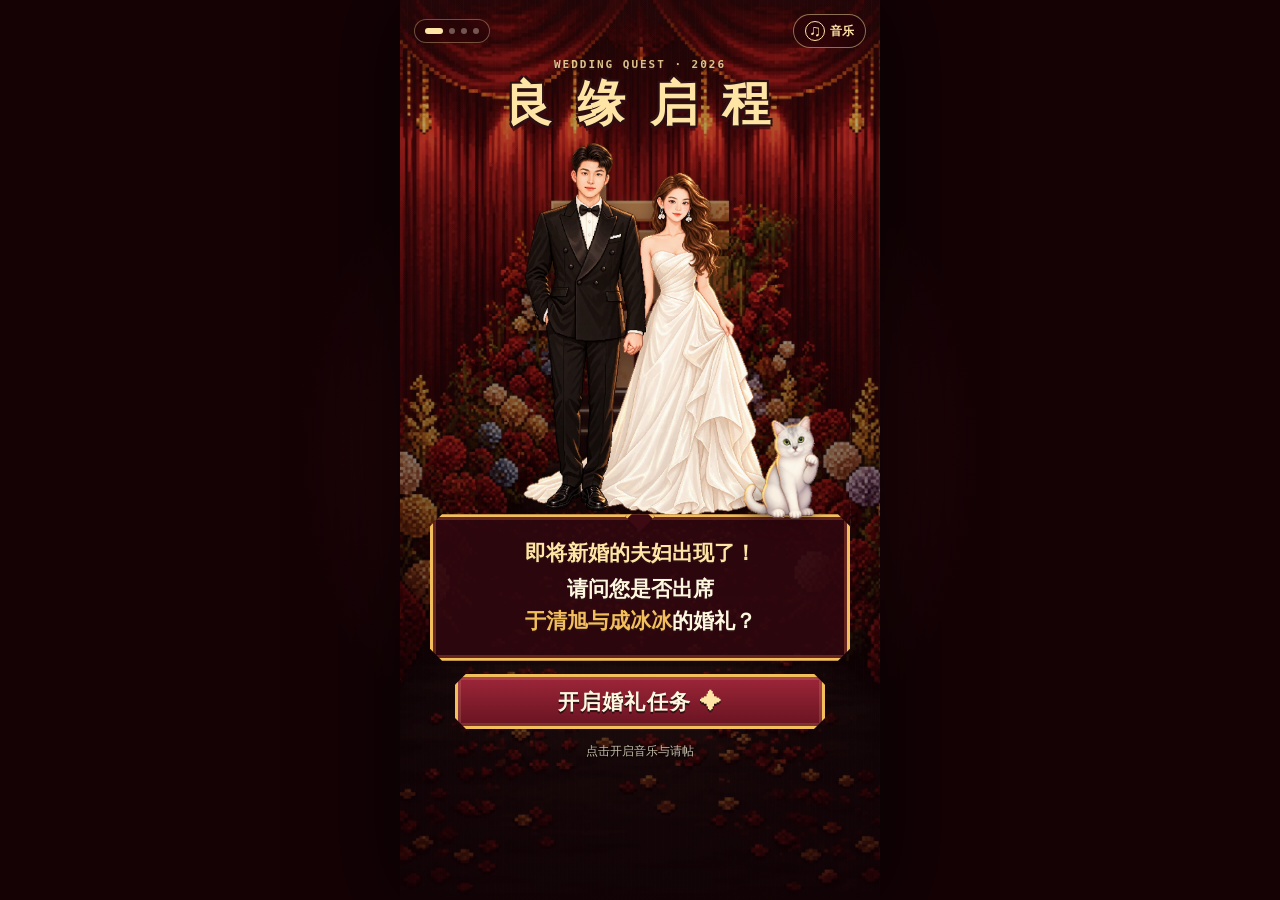
<file: index.html>
<!doctype html>
<html lang="zh-CN">
  <head>
    <meta charset="utf-8" />
    <meta name="viewport" content="width=device-width, initial-scale=1, viewport-fit=cover" />
    <meta name="theme-color" content="#681323" />
    <meta name="title" content="于清旭 & 成冰冰的婚礼邀请" />
    <meta name="description" content="2026年9月16日，诚邀您见证于清旭与成冰冰的婚礼。" />
    <meta itemprop="name" content="于清旭 & 成冰冰的婚礼邀请" />
    <meta itemprop="description" content="2026年9月16日，诚邀您见证我们的婚礼。" />
    <meta itemprop="url" content="https://yyu521053-ship-it.github.io/wedding-2026-09-16/?v=3" />
    <meta itemprop="image" content="https://yyu521053-ship-it.github.io/wedding-2026-09-16/assets/images/share-cover-v3.jpg" />
    <meta itemprop="thumbnailUrl" content="https://yyu521053-ship-it.github.io/wedding-2026-09-16/assets/images/share-cover-v3.jpg" />
    <meta property="og:site_name" content="于清旭 & 成冰冰的婚礼邀请" />
    <meta property="og:title" content="于清旭 & 成冰冰的婚礼邀请" />
    <meta property="og:description" content="2026年9月16日，诚邀您见证我们的婚礼。" />
    <meta property="og:type" content="website" />
    <meta property="og:url" content="https://yyu521053-ship-it.github.io/wedding-2026-09-16/?v=3" />
    <meta property="og:image" content="https://yyu521053-ship-it.github.io/wedding-2026-09-16/assets/images/share-cover-v3.jpg" />
    <meta property="og:image:secure_url" content="https://yyu521053-ship-it.github.io/wedding-2026-09-16/assets/images/share-cover-v3.jpg" />
    <meta property="og:image:type" content="image/jpeg" />
    <meta property="og:image:width" content="1200" />
    <meta property="og:image:height" content="630" />
    <meta property="og:image:alt" content="于清旭与成冰冰的红金像素婚礼请帖封面" />
    <meta name="twitter:card" content="summary_large_image" />
    <meta name="twitter:title" content="于清旭 & 成冰冰的婚礼邀请" />
    <meta name="twitter:description" content="2026年9月16日，诚邀您见证我们的婚礼。" />
    <meta name="twitter:url" content="https://yyu521053-ship-it.github.io/wedding-2026-09-16/?v=3" />
    <meta name="twitter:image" content="https://yyu521053-ship-it.github.io/wedding-2026-09-16/assets/images/share-cover-v3.jpg" />
    <link rel="canonical" href="https://yyu521053-ship-it.github.io/wedding-2026-09-16/" />
    <link rel="image_src" href="https://yyu521053-ship-it.github.io/wedding-2026-09-16/assets/images/share-cover-v3.jpg" />
    <title>于清旭 & 成冰冰的婚礼邀请</title>
    <link rel="icon" type="image/webp" href="assets/images/cat.webp" />
    <link rel="preload" href="assets/images/stage.webp" as="image" type="image/webp" />
    <link rel="preload" href="assets/images/couple.webp" as="image" type="image/webp" />
    <link rel="stylesheet" href="assets/css/styles.css" />
  </head>
  <body>
    <div class="app" id="app" aria-busy="true">
      <div class="preloader" id="preloader" role="status" aria-live="polite">
        <div class="loader-card pixel-panel">
          <p class="loader-title">婚礼任务加载中</p>
          <div class="loader-track" aria-hidden="true">
            <span id="loaderBar"></span>
          </div>
          <p class="loader-value" id="loaderValue">0%</p>
        </div>
      </div>

      <header class="topbar" aria-label="请帖控制">
        <div class="page-indicator" id="pageIndicator" aria-label="当前页面">
          <span class="is-current"></span><span></span><span></span><span></span>
        </div>
        <button class="music-toggle" id="musicToggle" type="button" aria-label="播放音乐" aria-pressed="false">
          <span class="music-icon" aria-hidden="true">♪</span>
          <span class="music-label">音乐</span>
        </button>
      </header>

      <main class="screens" id="screens">
        <section class="screen is-active" data-screen="0" aria-labelledby="introTitle">
          <div class="scene-shade"></div>
          <div class="particles" aria-hidden="true"></div>
          <div class="intro-content screen-content">
            <p class="eyebrow">WEDDING QUEST · 2026</p>
            <h1 class="hero-title" id="introTitle">良 缘 启 程</h1>

            <div class="character-stage" aria-label="于清旭与成冰冰的像素角色">
              <div class="couple-character">
                <img src="assets/images/couple.webp" alt="于清旭与成冰冰的像素婚礼角色" />
              </div>
              <div class="cat-character cat-peek" aria-hidden="true">
                <img src="assets/images/cat.webp" alt="" />
              </div>
            </div>

            <div class="dialogue pixel-panel">
              <p class="dialogue-main">即将新婚的夫妇出现了！</p>
              <p>请问您是否出席<br /><strong>于清旭与成冰冰</strong>的婚礼？</p>
            </div>

            <button class="game-button game-button--primary" id="startButton" type="button">
              <span>开启婚礼任务</span>
              <span class="button-spark" aria-hidden="true">✦</span>
            </button>
            <p class="gesture-hint">点击开启音乐与请帖</p>
          </div>
        </section>

        <section class="screen" data-screen="1" aria-labelledby="questTitle" aria-hidden="true">
          <div class="scene-shade scene-shade--strong"></div>
          <div class="particles" aria-hidden="true"></div>
          <div class="screen-content quest-content">
            <p class="eyebrow">QUEST INFORMATION</p>
            <h2 class="section-title" id="questTitle">任 务 介 绍</h2>

            <div class="quest-card pixel-panel">
              <div class="mini-portrait" aria-hidden="true">
                <img src="assets/images/couple.webp" alt="" />
              </div>
              <dl class="quest-list">
                <div>
                  <dt>新人 NPC</dt>
                  <dd>于清旭 <span>&</span> 成冰冰</dd>
                </div>
                <div>
                  <dt>任务日期</dt>
                  <dd>2026年09月16日</dd>
                </div>
                <div>
                  <dt>宾客到场</dt>
                  <dd>11:00</dd>
                </div>
                <div>
                  <dt>婚礼开始</dt>
                  <dd>12:00</dd>
                </div>
                <div>
                  <dt>任务坐标</dt>
                  <dd>河南省新乡市长垣市357乡道</dd>
                </div>
              </dl>
            </div>

            <p class="quest-copy">今日目标：吃好、喝好、玩好<br />一起见证我们开启人生新副本</p>
            <button class="game-button game-button--primary" type="button" data-next="2">查看婚礼副本</button>
            <button class="text-button" type="button" data-back="0">返回上一页</button>
            <p class="swipe-hint" aria-hidden="true"><span>↑</span> 也可以向上滑动</p>
          </div>
        </section>

        <section class="screen" data-screen="2" aria-labelledby="venueTitle" aria-hidden="true">
          <div class="scene-shade scene-shade--strong"></div>
          <div class="particles" aria-hidden="true"></div>
          <div class="screen-content venue-content">
            <p class="eyebrow">WEDDING LOCATION</p>
            <h2 class="section-title" id="venueTitle">婚 礼 副 本</h2>

            <div class="venue-window pixel-panel" aria-label="红金中式像素婚礼场地">
              <div class="venue-window__image"></div>
              <span class="venue-tag">现实场景 · 像素重制</span>
            </div>

            <div class="location-card pixel-panel">
              <div class="map-illustration" aria-hidden="true">
                <span class="road road--one"></span>
                <span class="road road--two"></span>
                <span class="road road--three"></span>
                <span class="map-pin"><i></i></span>
              </div>
              <h3>任务地点</h3>
              <p>河南省新乡市长垣市常村镇马南村</p>
              <p>退役军人服务站南侧约270米</p>
            </div>

            <a class="game-button game-button--primary" href="https://surl.amap.com/jLkQBv01o53e" target="_blank" rel="noopener noreferrer">
              打开高德地图导航
            </a>
            <button class="game-button game-button--secondary" type="button" data-next="3">继续任务</button>
            <button class="text-button" type="button" data-back="1">返回上一页</button>
          </div>
        </section>

        <section class="screen" data-screen="3" aria-labelledby="finalTitle" aria-hidden="true">
          <div class="scene-shade"></div>
          <div class="particles" aria-hidden="true"></div>
          <div class="confetti" id="confetti" aria-hidden="true"></div>
          <div class="screen-content final-content">
            <p class="eyebrow">MISSION CONFIRMATION</p>
            <h2 class="section-title" id="finalTitle">任 务 确 认</h2>

            <div class="final-characters">
              <div class="couple-character couple-character--final" aria-hidden="true">
                <img src="assets/images/couple.webp" alt="" />
              </div>
              <div class="cat-character cat-wave">
                <img src="assets/images/cat.webp" alt="白银渐层猫咪像素角色" />
              </div>
              <div class="speech-bubble">喵～等你来！</div>
            </div>

            <div class="attendance-actions" aria-label="赴约选择">
              <button class="game-button attendance-button" type="button" data-attend>欣然赴约</button>
              <button class="game-button attendance-button" type="button" data-attend>一定到场</button>
            </div>

            <div class="final-signature pixel-panel">
              <p class="names">于清旭 <span>&</span> 成冰冰</p>
              <p>2026.09.16</p>
              <p class="final-note">感谢您见证我们的良缘任务</p>
            </div>

            <div class="final-links">
              <button class="text-button" type="button" data-back="0">重新查看</button>
              <a class="text-button" href="https://surl.amap.com/jLkQBv01o53e" target="_blank" rel="noopener noreferrer">高德导航</a>
            </div>
          </div>
        </section>
      </main>

      <div class="toast" id="toast" role="status" aria-live="polite"></div>
      <audio id="bgm" src="assets/audio/wedding-bgm.m4a" preload="metadata" loop playsinline></audio>

      <noscript>
        <div class="noscript">
          <h1>于清旭 &amp; 成冰冰</h1>
          <p>2026年9月16日｜宾客11:00到场｜婚礼12:00开始</p>
          <p>河南省新乡市长垣市常村镇马南村退役军人服务站南侧约270米</p>
          <a href="https://surl.amap.com/jLkQBv01o53e">打开高德地图</a>
        </div>
      </noscript>
    </div>
    <script src="assets/js/app.js" defer></script>
  </body>
</html>
</file>
<file: assets/css/styles.css>
:root {
  --wine-950: #23070d;
  --wine-900: #380911;
  --wine-800: #5b0f1c;
  --wine-700: #7e1929;
  --gold-500: #f2bf5c;
  --gold-300: #ffe5a5;
  --ivory: #fff7df;
  --ink: #2c1013;
  --panel: rgba(47, 7, 15, 0.9);
  --safe-top: max(14px, env(safe-area-inset-top));
  --safe-bottom: max(16px, env(safe-area-inset-bottom));
  color-scheme: only light;
  font-family: "Microsoft YaHei", "PingFang SC", "Noto Sans CJK SC", sans-serif;
}

* {
  box-sizing: border-box;
  -webkit-tap-highlight-color: transparent;
}

html,
body {
  width: 100%;
  min-height: 100%;
  margin: 0;
  overflow: hidden;
  background: #170307;
}

body {
  color: var(--ivory);
  overscroll-behavior: none;
}

button,
a {
  font: inherit;
}

button {
  border: 0;
}

.app {
  position: relative;
  width: min(100vw, 480px);
  height: 100vh;
  height: 100dvh;
  min-height: 568px;
  margin: 0 auto;
  overflow: hidden;
  background: var(--wine-950) url("../images/stage.webp") center / cover no-repeat;
  box-shadow: 0 0 80px rgba(0, 0, 0, 0.75);
  isolation: isolate;
}

.app::before {
  content: "";
  position: absolute;
  inset: 0;
  z-index: -1;
  background:
    linear-gradient(180deg, rgba(28, 2, 7, 0.08), rgba(20, 1, 4, 0.58)),
    repeating-linear-gradient(90deg, transparent 0 7px, rgba(255, 255, 255, 0.012) 7px 8px);
}

.screens,
.screen {
  position: absolute;
  inset: 0;
}

.screen {
  z-index: 1;
  overflow-x: hidden;
  overflow-y: auto;
  opacity: 0;
  pointer-events: none;
  transform: translate3d(0, 20%, 0) scale(0.985);
  transition: transform 560ms cubic-bezier(0.22, 0.8, 0.2, 1), opacity 420ms ease;
  scrollbar-width: none;
}

.screen::-webkit-scrollbar {
  display: none;
}

.screen.is-active {
  z-index: 3;
  opacity: 1;
  pointer-events: auto;
  transform: translate3d(0, 0, 0) scale(1);
}

.screen.is-before {
  transform: translate3d(0, -16%, 0) scale(0.98);
}

.scene-shade {
  position: fixed;
  inset: 0;
  background: linear-gradient(180deg, rgba(31, 3, 9, 0.16), rgba(18, 1, 5, 0.4));
  pointer-events: none;
}

.scene-shade--strong {
  background: rgba(26, 2, 7, 0.42);
  backdrop-filter: blur(1.2px);
}

.screen-content {
  position: relative;
  z-index: 2;
  display: flex;
  min-height: 100%;
  flex-direction: column;
  align-items: center;
  padding: calc(var(--safe-top) + 44px) 20px calc(var(--safe-bottom) + 18px);
}

.topbar {
  position: absolute;
  inset: var(--safe-top) 14px auto;
  z-index: 20;
  display: flex;
  align-items: center;
  justify-content: space-between;
  pointer-events: none;
}

.page-indicator {
  display: flex;
  gap: 6px;
  padding: 8px 10px;
  border: 1px solid rgba(255, 229, 165, 0.34);
  border-radius: 999px;
  background: rgba(34, 3, 8, 0.45);
  backdrop-filter: blur(6px);
}

.page-indicator span {
  width: 6px;
  height: 6px;
  border-radius: 50%;
  background: rgba(255, 247, 223, 0.34);
  transition: width 240ms ease, background 240ms ease;
}

.page-indicator span.is-current {
  width: 18px;
  border-radius: 5px;
  background: var(--gold-300);
}

.music-toggle {
  display: inline-flex;
  align-items: center;
  gap: 5px;
  min-height: 34px;
  padding: 6px 11px;
  color: var(--gold-300);
  border: 1px solid rgba(255, 229, 165, 0.48);
  border-radius: 999px;
  background: rgba(34, 3, 8, 0.58);
  backdrop-filter: blur(6px);
  pointer-events: auto;
}

.music-icon {
  display: inline-grid;
  width: 20px;
  height: 20px;
  place-items: center;
  border: 1px solid currentColor;
  border-radius: 50%;
  font-weight: 900;
  animation: music-spin 3.2s linear infinite;
  animation-play-state: paused;
}

.music-toggle.is-playing .music-icon {
  animation-play-state: running;
}

.music-label {
  font-size: 12px;
  font-weight: 700;
}

.eyebrow {
  margin: 0 0 5px;
  color: rgba(255, 229, 165, 0.84);
  font-family: ui-monospace, "Cascadia Mono", monospace;
  font-size: 11px;
  font-weight: 800;
  letter-spacing: 0.18em;
  text-shadow: 0 2px 0 var(--ink);
}

.hero-title,
.section-title {
  margin: 0;
  color: var(--gold-300);
  font-weight: 900;
  letter-spacing: 0.12em;
  line-height: 1.15;
  text-align: center;
  text-shadow:
    -2px -2px 0 var(--ink),
    2px -2px 0 var(--ink),
    -2px 2px 0 var(--ink),
    2px 2px 0 var(--ink),
    0 5px 0 rgba(60, 10, 16, 0.8);
}

.hero-title {
  font-size: clamp(36px, 10vw, 48px);
}

.section-title {
  font-size: clamp(32px, 9vw, 43px);
}

.character-stage {
  position: relative;
  width: min(92vw, 430px);
  height: min(47vh, 390px);
  min-height: 275px;
  margin-top: 2px;
}

.couple-character {
  position: absolute;
  inset: 0 5% 0 5%;
  display: flex;
  align-items: flex-end;
  justify-content: center;
  transform-origin: 50% 100%;
  animation: couple-idle 2.5s ease-in-out infinite;
}

.couple-character img {
  width: auto;
  max-width: 100%;
  height: 100%;
  object-fit: contain;
  object-position: center bottom;
  filter: drop-shadow(0 10px 10px rgba(25, 2, 6, 0.48));
  image-rendering: auto;
}

.cat-character {
  position: absolute;
  z-index: 3;
  filter: drop-shadow(0 6px 8px rgba(29, 3, 8, 0.46));
  transform-origin: 50% 100%;
}

.cat-character img {
  display: block;
  width: 100%;
  height: auto;
}

.cat-peek {
  right: 1%;
  bottom: -5px;
  width: 25%;
  animation: cat-peek 4.6s ease-in-out infinite;
}

.pixel-panel {
  position: relative;
  border: 3px solid var(--gold-500);
  background: var(--panel);
  box-shadow:
    inset 0 0 0 3px rgba(116, 46, 34, 0.8),
    0 10px 22px rgba(17, 1, 5, 0.32);
  clip-path: polygon(12px 0, calc(100% - 12px) 0, 100% 12px, 100% calc(100% - 12px), calc(100% - 12px) 100%, 12px 100%, 0 calc(100% - 12px), 0 12px);
}

.dialogue {
  width: 100%;
  max-width: 420px;
  margin-top: -9px;
  padding: 17px 16px;
  text-align: center;
}

.dialogue::before {
  content: "";
  position: absolute;
  top: -11px;
  left: 50%;
  width: 18px;
  height: 18px;
  border-top: 3px solid var(--gold-500);
  border-left: 3px solid var(--gold-500);
  background: #3d0a13;
  transform: translateX(-50%) rotate(45deg);
}

.dialogue p {
  margin: 3px 0;
  font-size: clamp(17px, 4.8vw, 21px);
  font-weight: 700;
  line-height: 1.55;
  text-shadow: 0 2px 0 var(--ink);
}

.dialogue .dialogue-main {
  color: var(--gold-300);
  font-weight: 900;
}

.dialogue strong {
  color: var(--gold-500);
}

.game-button {
  position: relative;
  display: inline-flex;
  width: min(100%, 370px);
  min-height: 52px;
  align-items: center;
  justify-content: center;
  gap: 9px;
  padding: 12px 20px;
  color: var(--ivory);
  border: 3px solid var(--gold-500);
  background: linear-gradient(180deg, #9d2639, #681321);
  box-shadow:
    inset 0 0 0 3px rgba(255, 229, 165, 0.14),
    0 6px 0 #3b0911,
    0 11px 22px rgba(21, 1, 5, 0.34);
  clip-path: polygon(11px 0, calc(100% - 11px) 0, 100% 11px, 100% calc(100% - 11px), calc(100% - 11px) 100%, 11px 100%, 0 calc(100% - 11px), 0 11px);
  font-size: clamp(17px, 4.7vw, 21px);
  font-weight: 900;
  letter-spacing: 0.05em;
  line-height: 1.2;
  text-align: center;
  text-decoration: none;
  text-shadow: 0 2px 0 var(--ink);
  cursor: pointer;
  transition: transform 110ms ease, filter 180ms ease, box-shadow 110ms ease;
  touch-action: manipulation;
}

.game-button:active,
.game-button.is-pressed {
  transform: translateY(5px) scale(0.985);
  box-shadow:
    inset 0 0 0 3px rgba(255, 229, 165, 0.14),
    0 1px 0 #3b0911,
    0 4px 9px rgba(21, 1, 5, 0.28);
}

.game-button:focus-visible,
.music-toggle:focus-visible,
.text-button:focus-visible {
  outline: 3px solid #fff;
  outline-offset: 3px;
}

.game-button--primary {
  margin-top: 13px;
}

.game-button--secondary {
  margin-top: 13px;
  color: var(--gold-300);
  background: linear-gradient(180deg, #57202a, #360a12);
}

.button-spark {
  color: var(--gold-300);
  animation: sparkle 1.2s ease-in-out infinite;
}

.gesture-hint,
.swipe-hint {
  margin: 14px 0 0;
  color: rgba(255, 247, 223, 0.76);
  font-size: 12px;
  text-align: center;
  text-shadow: 0 1px 2px #000;
}

.swipe-hint span {
  display: inline-block;
  animation: swipe-up 1.5s ease-in-out infinite;
}

.text-button {
  margin-top: 14px;
  padding: 6px 10px;
  color: rgba(255, 247, 223, 0.8);
  background: none;
  font-size: 13px;
  text-decoration: underline;
  text-decoration-color: rgba(255, 229, 165, 0.46);
  text-underline-offset: 4px;
  cursor: pointer;
}

.quest-content,
.venue-content,
.final-content {
  justify-content: flex-start;
  padding-top: calc(var(--safe-top) + 50px);
}

.quest-card {
  width: 100%;
  margin-top: 14px;
  padding: 15px 15px 16px;
}

.mini-portrait {
  height: min(24vh, 195px);
  margin: -7px auto 4px;
  overflow: hidden;
  text-align: center;
}

.mini-portrait img {
  width: auto;
  height: 235px;
  transform: translateY(3px);
  filter: drop-shadow(0 6px 8px rgba(0, 0, 0, 0.42));
}

.quest-list {
  margin: 0;
}

.quest-list > div {
  display: grid;
  grid-template-columns: 94px 1fr;
  gap: 9px;
  align-items: baseline;
  padding: 8px 2px;
  border-top: 1px dashed rgba(255, 229, 165, 0.24);
}

.quest-list dt {
  color: var(--gold-500);
  font-size: 13px;
  font-weight: 900;
  letter-spacing: 0.05em;
}

.quest-list dd {
  margin: 0;
  font-size: clamp(15px, 4vw, 18px);
  font-weight: 800;
  line-height: 1.4;
}

.quest-list dd span {
  color: var(--gold-500);
}

.quest-copy {
  margin: 13px 0 0;
  color: var(--gold-300);
  font-size: 14px;
  font-weight: 700;
  line-height: 1.7;
  text-align: center;
  text-shadow: 0 2px 2px rgba(0, 0, 0, 0.7);
}

.venue-window {
  width: 100%;
  height: clamp(190px, 33vh, 290px);
  margin-top: 13px;
  overflow: hidden;
}

.venue-window__image {
  position: absolute;
  inset: 0;
  background: url("../images/stage.webp") center 27% / 122% auto no-repeat;
  animation: venue-pan 12s ease-in-out infinite alternate;
}

.venue-window::after {
  content: "";
  position: absolute;
  inset: 0;
  background: linear-gradient(180deg, transparent 55%, rgba(35, 5, 12, 0.78));
}

.venue-tag {
  position: absolute;
  z-index: 2;
  right: 12px;
  bottom: 10px;
  color: var(--gold-300);
  font-size: 12px;
  font-weight: 800;
}

.location-card {
  width: 100%;
  margin-top: 12px;
  padding: 12px 14px 14px;
  text-align: center;
}

.location-card h3 {
  margin: 9px 0 5px;
  color: var(--gold-500);
  font-size: 18px;
}

.location-card p {
  margin: 3px 0;
  font-size: 13px;
  font-weight: 700;
  line-height: 1.55;
}

.map-illustration {
  position: relative;
  height: 92px;
  overflow: hidden;
  border: 2px solid rgba(242, 191, 92, 0.8);
  border-radius: 8px;
  background:
    linear-gradient(25deg, transparent 45%, rgba(157, 188, 135, 0.54) 46% 57%, transparent 58%),
    #f5e7c5;
}

.road {
  position: absolute;
  height: 12px;
  border: 2px solid #a9855f;
  background: #d2b890;
  transform-origin: center;
}

.road--one {
  top: 22px;
  left: -8%;
  width: 70%;
  transform: rotate(10deg);
}

.road--two {
  right: -10%;
  bottom: 22px;
  width: 72%;
  transform: rotate(-13deg);
}

.road--three {
  top: -12px;
  left: 42%;
  width: 14px;
  height: 120px;
  transform: rotate(24deg);
}

.map-pin {
  position: absolute;
  top: 26px;
  left: 62%;
  width: 31px;
  height: 31px;
  border: 3px solid var(--gold-300);
  border-radius: 50% 50% 50% 0;
  background: #cf2f45;
  transform: rotate(-45deg);
  filter: drop-shadow(0 4px 3px rgba(0, 0, 0, 0.32));
}

.map-pin i {
  position: absolute;
  top: 8px;
  left: 8px;
  width: 9px;
  height: 9px;
  border-radius: 50%;
  background: white;
}

.final-characters {
  position: relative;
  width: 100%;
  height: min(44vh, 365px);
  margin-top: 6px;
}

.couple-character--final {
  right: 26%;
  left: 0;
  height: 100%;
}

.cat-wave {
  right: 3%;
  bottom: 8px;
  width: 31%;
  animation: cat-wave 1.8s ease-in-out infinite;
}

.speech-bubble {
  position: absolute;
  top: 13%;
  right: 0;
  width: 45%;
  padding: 12px 8px;
  color: #661725;
  border: 3px solid var(--gold-500);
  border-radius: 13px;
  background: #fff3d3;
  font-size: clamp(16px, 4.5vw, 20px);
  font-weight: 900;
  text-align: center;
  box-shadow: 0 7px 14px rgba(20, 2, 6, 0.26);
}

.speech-bubble::after {
  content: "";
  position: absolute;
  right: 28%;
  bottom: -14px;
  width: 22px;
  height: 22px;
  border-right: 3px solid var(--gold-500);
  border-bottom: 3px solid var(--gold-500);
  background: #fff3d3;
  transform: rotate(45deg);
}

.attendance-actions {
  display: grid;
  width: 100%;
  grid-template-columns: 1fr 1fr;
  gap: 11px;
}

.attendance-button {
  min-height: 49px;
  padding: 10px 8px;
  font-size: clamp(15px, 4vw, 18px);
}

.final-signature {
  width: 100%;
  margin-top: 14px;
  padding: 15px;
  text-align: center;
}

.final-signature p {
  margin: 4px 0;
  font-size: 16px;
  font-weight: 800;
}

.final-signature .names {
  color: var(--gold-300);
  font-size: 22px;
}

.final-signature .names span {
  color: var(--gold-500);
}

.final-signature .final-note {
  margin-top: 8px;
  color: rgba(255, 247, 223, 0.76);
  font-size: 12px;
  font-weight: 500;
}

.final-links {
  display: flex;
  gap: 22px;
}

.particles,
.confetti {
  position: fixed;
  inset: 0;
  overflow: hidden;
  pointer-events: none;
}

.particle {
  position: absolute;
  bottom: -18px;
  width: var(--size);
  height: var(--size);
  background: var(--color);
  opacity: 0;
  box-shadow: 0 0 8px rgba(255, 207, 92, 0.4);
  animation: particle-rise var(--duration) linear var(--delay) infinite;
}

.confetti-piece {
  position: absolute;
  top: -20px;
  width: 8px;
  height: 13px;
  background: var(--color);
  animation: confetti-fall var(--duration) cubic-bezier(0.22, 0.7, 0.35, 1) var(--delay) forwards;
}

.preloader {
  position: absolute;
  inset: 0;
  z-index: 100;
  display: grid;
  place-items: center;
  padding: 25px;
  background:
    linear-gradient(rgba(34, 3, 9, 0.72), rgba(34, 3, 9, 0.92)),
    url("../images/stage.webp") center / cover no-repeat;
  transition: opacity 420ms ease, visibility 420ms ease;
}

.preloader.is-hidden {
  visibility: hidden;
  opacity: 0;
}

.loader-card {
  width: min(100%, 330px);
  padding: 26px 22px;
  text-align: center;
}

.loader-title {
  margin: 0 0 16px;
  color: var(--gold-300);
  font-size: 20px;
  font-weight: 900;
}

.loader-track {
  height: 16px;
  padding: 3px;
  border: 2px solid var(--gold-500);
  background: #24060c;
}

.loader-track span {
  display: block;
  width: 0;
  height: 100%;
  background: repeating-linear-gradient(90deg, var(--gold-500) 0 9px, #ffe6a7 9px 13px);
  transition: width 220ms ease;
}

.loader-value {
  margin: 11px 0 0;
  font-family: ui-monospace, "Cascadia Mono", monospace;
  font-size: 13px;
}

.toast {
  position: absolute;
  z-index: 80;
  right: 20px;
  bottom: calc(var(--safe-bottom) + 20px);
  left: 20px;
  padding: 12px 16px;
  color: var(--wine-900);
  border: 2px solid var(--gold-500);
  border-radius: 9px;
  background: rgba(255, 244, 213, 0.96);
  box-shadow: 0 10px 26px rgba(17, 1, 5, 0.38);
  font-size: 14px;
  font-weight: 800;
  text-align: center;
  opacity: 0;
  pointer-events: none;
  transform: translateY(16px);
  transition: opacity 220ms ease, transform 220ms ease;
}

.toast.is-visible {
  opacity: 1;
  transform: translateY(0);
}

.noscript {
  position: fixed;
  inset: 0;
  z-index: 200;
  padding: 60px 25px;
  color: var(--ivory);
  background: var(--wine-950);
  text-align: center;
}

.noscript a {
  color: var(--gold-300);
}

@keyframes couple-idle {
  0%, 100% { transform: translateY(0) rotate(-0.3deg); }
  45% { transform: translateY(-7px) rotate(0.5deg); }
  55% { transform: translateY(-7px) rotate(0.5deg); }
}

@keyframes cat-peek {
  0%, 14%, 100% { transform: translateY(36%) rotate(0); }
  28%, 64% { transform: translateY(0) rotate(-2deg); }
  46% { transform: translateY(-4px) rotate(2deg); }
}

@keyframes cat-wave {
  0%, 100% { transform: translateY(0) rotate(-1deg); }
  50% { transform: translateY(-7px) rotate(2deg); }
}

@keyframes particle-rise {
  0% { opacity: 0; transform: translate3d(0, 0, 0) rotate(0); }
  12% { opacity: 0.8; }
  82% { opacity: 0.55; }
  100% { opacity: 0; transform: translate3d(var(--drift), -112vh, 0) rotate(360deg); }
}

@keyframes confetti-fall {
  0% { opacity: 0; transform: translate3d(0, -15px, 0) rotate(0deg); }
  10% { opacity: 1; }
  100% { opacity: 0; transform: translate3d(var(--drift), 105vh, 0) rotate(var(--spin)); }
}

@keyframes music-spin {
  to { transform: rotate(360deg); }
}

@keyframes sparkle {
  0%, 100% { opacity: 0.45; transform: scale(0.8) rotate(0); }
  50% { opacity: 1; transform: scale(1.2) rotate(45deg); }
}

@keyframes swipe-up {
  0%, 100% { opacity: 0.4; transform: translateY(4px); }
  50% { opacity: 1; transform: translateY(-3px); }
}

@keyframes venue-pan {
  from { transform: scale(1.04) translateY(0); }
  to { transform: scale(1.11) translateY(-3%); }
}

@media (max-height: 700px) {
  .screen-content {
    padding-right: 16px;
    padding-left: 16px;
  }

  .character-stage {
    height: 270px;
    min-height: 250px;
  }

  .dialogue {
    padding: 11px 12px;
  }

  .dialogue p {
    font-size: 16px;
    line-height: 1.4;
  }

  .game-button {
    min-height: 47px;
    padding-top: 9px;
    padding-bottom: 9px;
  }

  .mini-portrait {
    height: 130px;
  }

  .mini-portrait img {
    height: 175px;
  }

  .quest-list > div {
    padding: 5px 2px;
  }

  .venue-window {
    height: 180px;
  }

  .map-illustration {
    height: 74px;
  }

  .final-characters {
    height: 275px;
  }
}

@media (min-width: 700px) {
  body {
    background:
      radial-gradient(circle at center, rgba(126, 25, 41, 0.34), transparent 45%),
      #140205;
  }
}

@media (prefers-reduced-motion: reduce) {
  *,
  *::before,
  *::after {
    scroll-behavior: auto !important;
    animation-duration: 0.001ms !important;
    animation-iteration-count: 1 !important;
    transition-duration: 0.001ms !important;
  }
}
</file>
